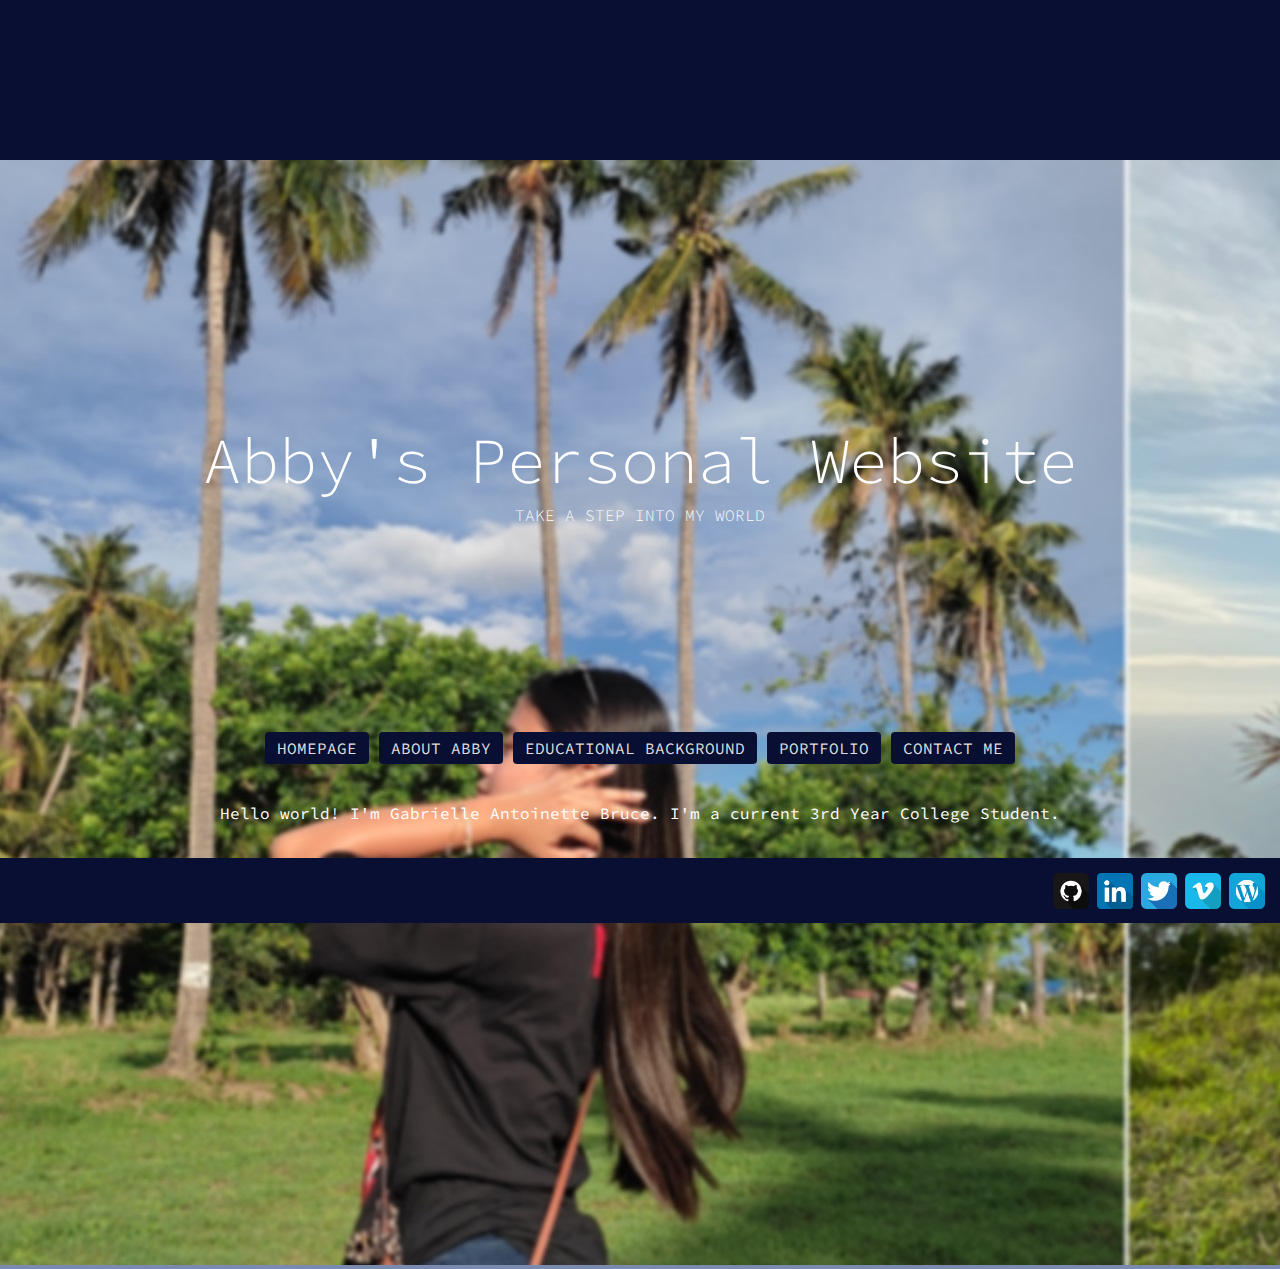
<file: personal-website/index.html>
<!DOCTYPE html>
<html lang="en">
<head>
	<meta charset="UTF-8">
	<title>welcome to personal profile</title>
	<meta name="viewport" content="width=device-width, initial-scale=1">
    <link href="https://fonts.googleapis.com/css?family=Asap|Comfortaa|Gudea|Hind+Guntur|Hind+Madurai|Hind+Vadodara|Maven+Pro|Ropa+Sans|Source+Code+Pro" rel="stylesheet">
	<link rel="stylesheet" href="css/main.css">
	<link href=”css/main.css” rel=”stylesheet”>
</head>
<body>
		<div class="hero">
			<div class = "cover"><img src="images/bg1.jpg"></div>
			<h1>Abby's Personal Website</h1>
			<h2>take a step into my world</h2>
		</div>
    	<div class="container">
    <header>
		<nav>
            <a href="index.html" class="button">homepage</a>
			<a href="about.html" class="button">about Abby</a>
            <a href="classes.html" class="button">Educational Background</a>
            <a href="resume.html" class="button">portfolio</a>
            <a href="contact.html" class="button">contact me</a>
		</nav>
    </header>
		<main role="main">
			<p align="center">Hello world! I'm Gabrielle Antoinette Bruce. I'm a current 3rd Year College Student.</p>
		</main>
    </div>
	<footer>
		<div class="container">
			<div class="social">
				<a href=""><img src="images/github.png" height="36" width="36" alt="github logo"></a>
				<a href=""><img src="images/linkedin.png" height="36" width="36" alt="linkedin logo"></a>
				<a href=""><img src="images/twitter.png" height="36" width="36" alt="twitter"></a>
				<a href=""><img src="images/vimeo.png" height="36" width="36" alt="vimeo"></a>
				<a href=""><img src="images/wordpress.png" height="36" width="36" alt="wordpress"></a>
			</div>
		</div>
	</footer>
</body>
</html>
</file>
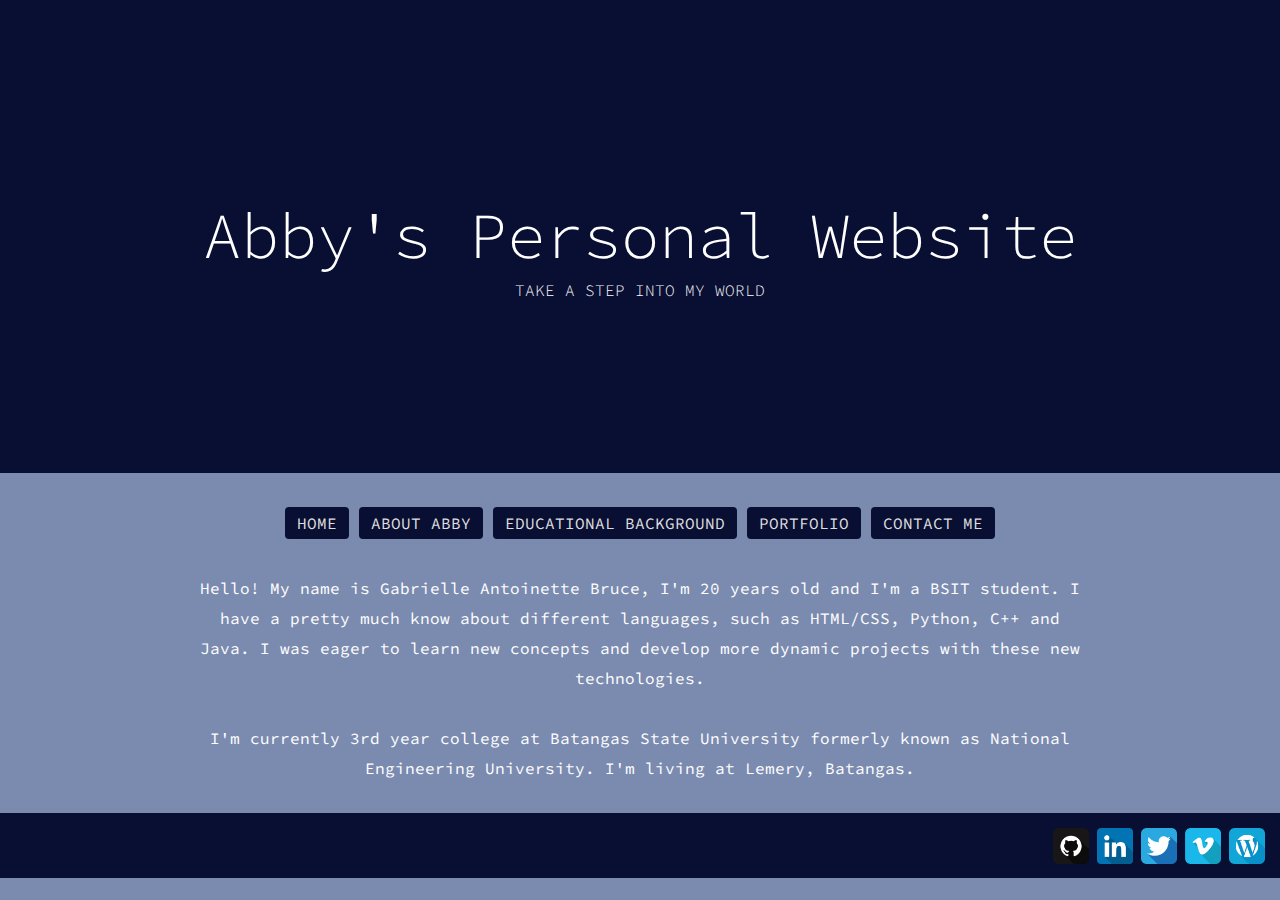
<file: personal-website/about.html>
<!DOCTYPE html>
<html lang="en">
<head>
	<meta charset="UTF-8">
	<title>welcome to personal profile</title>
	<meta name="viewport" content="width=device-width, initial-scale=1">
    <link href="https://fonts.googleapis.com/css?family=Asap|Comfortaa|Gudea|Hind+Guntur|Hind+Madurai|Hind+Vadodara|Maven+Pro|Ropa+Sans|Source+Code+Pro" rel="stylesheet">
	<link rel="stylesheet" href="css/main.css">
</head>
<body>
		<div class="hero">
			<h1>Abby's Personal Website</h1>
			<h2>take a step into my world</h2>
		</div>
    	<div class="container">
		<nav>
            <a href="index.html" class="button">Home</a>
			<a href="about.html" class="button">about Abby</a>
            <a href="classes.html" class="button">Educational  Background</a>
            <a href="resume.html" class="button">portfolio</a>
            <a href="contact.html" class="button">contact me</a>
		</nav>
		<main role="main">
			<p align="center">Hello! My name is Gabrielle Antoinette Bruce, I'm 20 years old and I'm a BSIT student. I have a pretty much know about different languages, such as HTML/CSS, Python, C++ and Java.  I was eager to learn new concepts and develop more dynamic projects with these new technologies. 
			<br><br>I'm currently 3rd year college at Batangas State University formerly known as National  Engineering University. I'm living at Lemery, Batangas.  </p>
		</main>
	</div>
	<footer>
		<div class="container">
			<div class="social">
				<a href=""><img src="images/github.png" height="36" width="36" alt="github logo"></a>
				<a href=""><img src="images/linkedin.png" height="36" width="36" alt="linkedin logo"></a>
				<a href=""><img src="images/twitter.png" height="36" width="36" alt="twitter"></a>
				<a href=""><img src="images/vimeo.png" height="36" width="36" alt="vimeo"></a>
				<a href=""><img src="images/wordpress.png" height="36" width="36" alt="wordpress"></a>
			</div>
		</div>
	</footer>
</body>
</html>
</file>
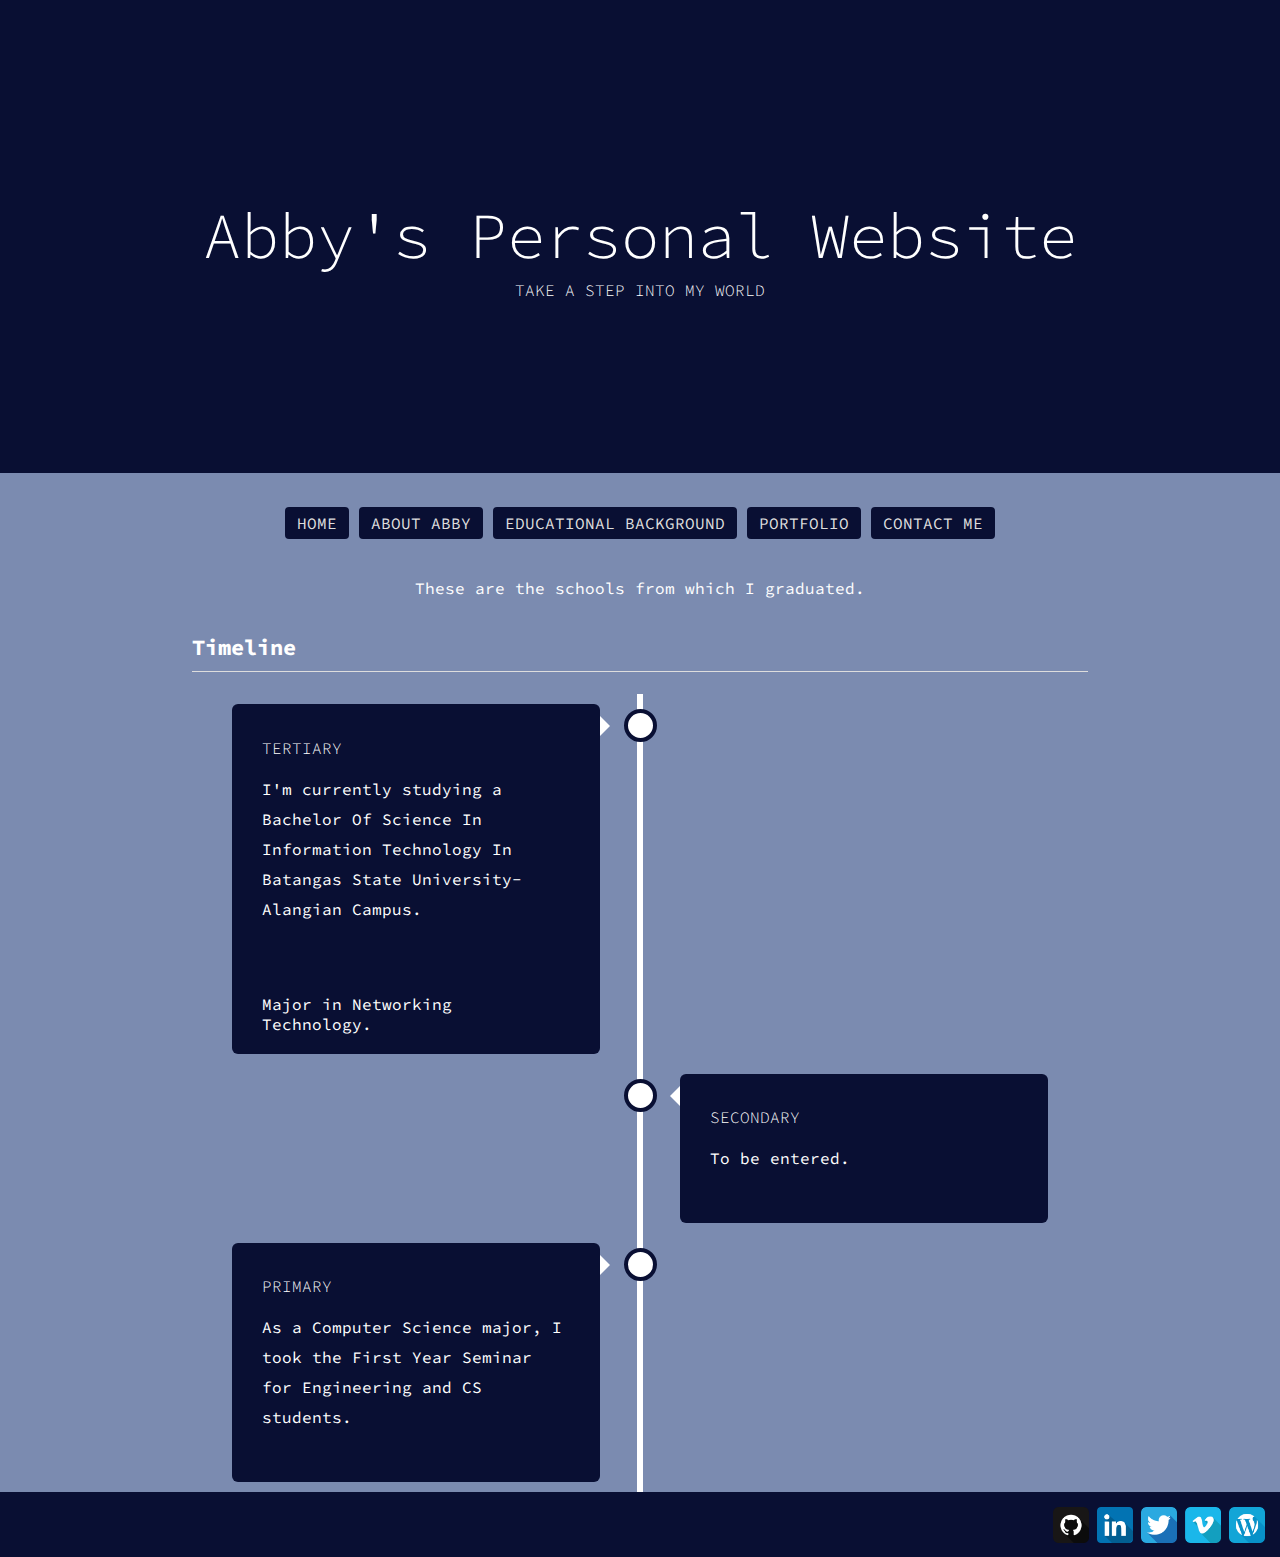
<file: personal-website/classes.html>
<!DOCTYPE html>
<html lang="en">
<head>
	<meta charset="UTF-8">
	<title>welcome to personal profile</title>
	<meta name="viewport" content="width=device-width, initial-scale=1">
    <link href="https://fonts.googleapis.com/css?family=Asap|Comfortaa|Gudea|Hind+Guntur|Hind+Madurai|Hind+Vadodara|Maven+Pro|Ropa+Sans|Source+Code+Pro" rel="stylesheet">
	<link rel="stylesheet" href="css/main.css">
</head>
<body>
		<div class="hero">
			<h1>Abby's Personal Website</h1>
			<h2>take a step into my world</h2>
		</div>
    	<div class="container">
		<nav>
			<a href="index.html" class="button">Home</a>
			<a href="about.html" class="button">about Abby</a>
            <a href="classes.html" class="button">Educational  Background</a>
            <a href="resume.html" class="button">portfolio</a>
            <a href="contact.html" class="button">contact me</a>
		</nav>
		<main role="main">
			<p align="center">These are the schools from which I graduated.</p>
			<h3>Timeline</h3>
<div class="timeline">
  <div class="tlcontainer tlleft">
    <div class="tlcontent">
      <h2>Tertiary</h2>
      <p>I'm currently studying a Bachelor Of Science In Information Technology In Batangas State University-Alangian Campus.</p>
      <br><br>Major in Networking Technology.
    </div>
  </div>
  <div class="tlcontainer tlright">
    <div class="tlcontent">
      <h2>Secondary</h2>
      <p>To be entered.</p>
    </div>
  </div>

  <div class="tlcontainer tlleft">
    <div class="tlcontent">
      <h2>Primary</h2>
      <p>As a Computer Science major, I took the First Year Seminar for Engineering and CS students.</p>
    </div>
  </div>
</div>
		</main>
	</div>
	<footer>
		<div class="container">
			<div class="social">
				<a href=""><img src="images/github.png" height="36" width="36" alt="github logo"></a>
				<a href=""><img src="images/linkedin.png" height="36" width="36" alt="linkedin logo"></a>
				<a href=""><img src="images/twitter.png" height="36" width="36" alt="twitter"></a>
				<a href=""><img src="images/vimeo.png" height="36" width="36" alt="vimeo"></a>
				<a href=""><img src="images/wordpress.png" height="36" width="36" alt="wordpress"></a>
			</div>
		</div>
	</footer>
</body>
</html>
</file>
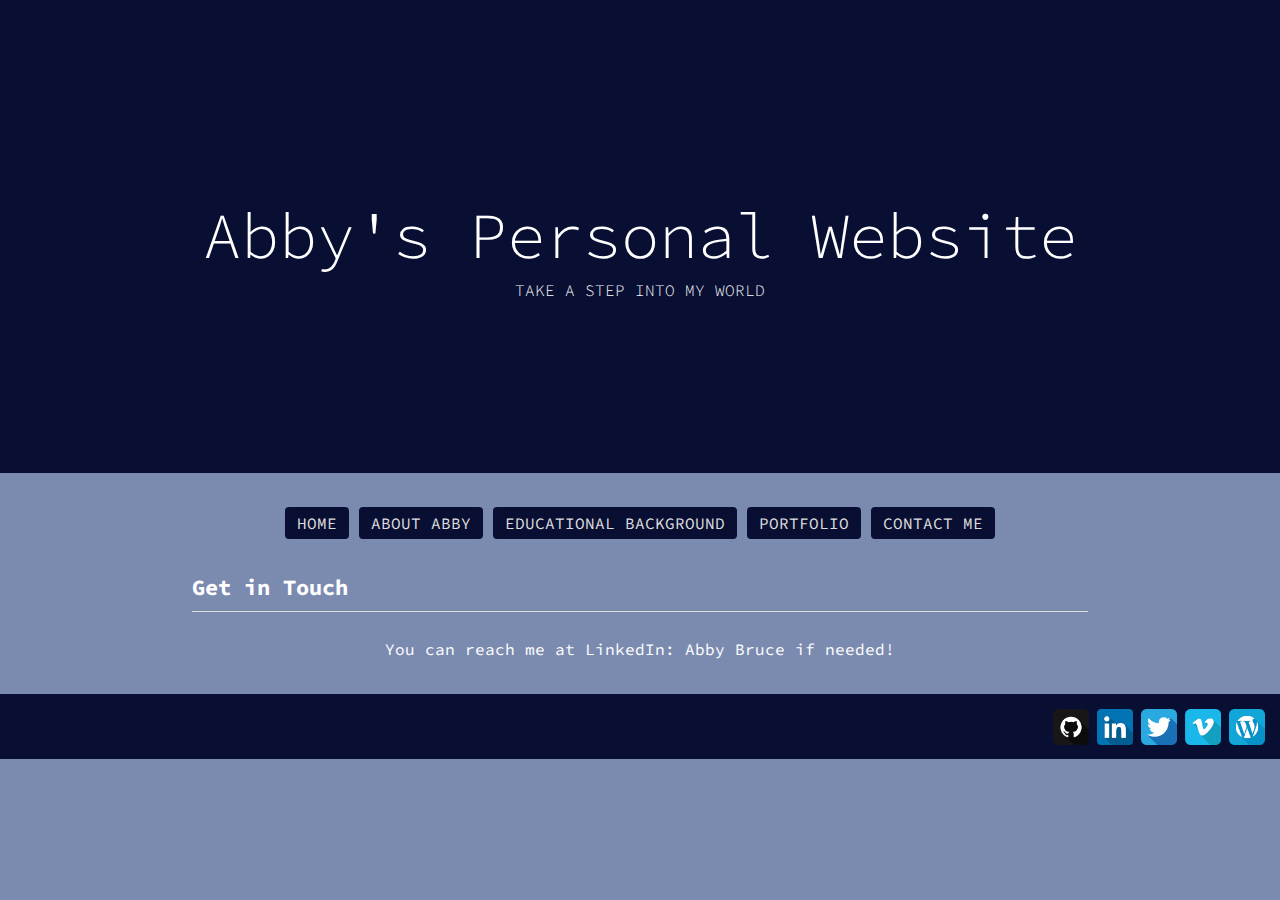
<file: personal-website/contact.html>
<!DOCTYPE html>
<html lang="en">
<head>
	<meta charset="UTF-8">
	<title>welcome to personal profile</title>
	<meta name="viewport" content="width=device-width, initial-scale=1">
    <link href="https://fonts.googleapis.com/css?family=Asap|Comfortaa|Gudea|Hind+Guntur|Hind+Madurai|Hind+Vadodara|Maven+Pro|Ropa+Sans|Source+Code+Pro" rel="stylesheet">
	<link rel="stylesheet" href="css/main.css">
</head>
<body>
	
		<div class="hero">
			<h1>Abby's Personal Website</h1>
			<h2>take a step into my world</h2>
		</div>
    	<div class="container">
		<nav>
            <a href="index.html" class="button">Home</a>
			<a href="about.html" class="button">about Abby</a>
            <a href="classes.html" class="button">Educational  Background</a>
            <a href="resume.html" class="button">portfolio</a>
            <a href="contact.html" class="button">contact me</a>
		</nav>
		<main role="main">
            <h3>Get in Touch</h3>
			<p align="center">You can reach me at LinkedIn: Abby Bruce if needed!</p>
		</main>
	</div>
	<footer>
		<div class="container">
			<div class="social">
				<a href=""><img src="images/github.png" height="36" width="36" alt="github logo"></a>
				<a href=""><img src="images/linkedin.png" height="36" width="36" alt="linkedin logo"></a>
				<a href=""><img src="images/twitter.png" height="36" width="36" alt="twitter"></a>
				<a href=""><img src="images/vimeo.png" height="36" width="36" alt="vimeo"></a>
				<a href=""><img src="images/wordpress.png" height="36" width="36" alt="wordpress"></a>
			</div>
		</div>
	</footer>
</body>
</html>
</file>
<file: personal-website/css/main.css>
/* FONTS
font-family: 'Hind Guntur', sans-serif;
font-family: 'Hind Vadodara', sans-serif;
font-family: 'Gudea', sans-serif;
font-family: 'Ropa Sans', sans-serif;
font-family: 'Source Code Pro', monospace;
font-family: 'Maven Pro', sans-serif;
font-family: 'Comfortaa', cursive;
font-family: 'Hind Madurai', sans-serif;
font-family: 'Asap', sans-serif; 98cfd9
*/

body {
    font-family: 'Source Code Pro', monospace;
	color: #fff;
	margin: 0;
    background-color: #7b8bb0;
}
h1 {
	font-size: 64px;
	font-weight: 300;
	line-height: 64px;
	margin-bottom: 0;
}
h2 {
   font-size: 16px;
   font-weight: 300;
   text-transform: uppercase;
}
h3 {
    font-size: 22px;
    border-bottom: 1px solid #ddd;
    padding-bottom: 10px;
}
p {
	margin-bottom: 30px;
	line-height: 30px;
}
img {
	border: 0;
}

a:link, a:active,a:visited {
    color: #ddd;
    text-decoration: none;
}
a:hover {
    text-decoration: underline;
    color: #7b8bb0;
}

main {
	width: 70%;
	display: block;
	margin-right: auto;
	margin-left: auto;
}
footer {
	color: #fff;
	position: relative;
	height: 65px;
	left: 0;
	bottom: 0;
	font-size: 14px;
	background-color: #090f33;
	width: 100%;
	padding: 15px;
}

.button {
	background-color: #090f33;
	padding-top: 6px;
	padding-right: 12px;
	padding-bottom: 6px;
	padding-left: 12px;
	color: #fff;
	border-radius: 4px;
	text-transform: uppercase;
	text-decoration: none;
}
nav {
	text-align: center;
	margin: 40px;
}

ul {
    font-size: 12.5px;
    line-height: 20px;
}
.hero {
	color: #fff;
	text-align: center;
	margin-bottom: 20px;
	padding-top: 160px;
	padding-bottom: 160px;
	background-color: #090f33;
	background-position: center center;
	background-repeat: no-repeat;
	background-size: cover;
}
.cover{
    width: 100%;
    height: 25vh;
}
.container {
	max-width: 1280px;
	margin-right: auto;
	margin-left: auto;
	min-width: 320px;
}
.social {
	float: right;
}

.left {
    float: left;
}

.right {
    float: right;
}

/* timeline code */
* {
    box-sizing: border-box;
}

.timeline {
    position: relative;
    max-width: 1200px;
    margin: 0 auto;
}

/* The actual timeline (the vertical ruler) */
.timeline::after {
    content: '';
    position: absolute;
    width: 6px;
    background-color: white;
    top: 0;
    bottom: 0;
    left: 50%;
    margin-left: -3px;
}

/* Container around content */
.tlcontainer {
    padding: 10px 40px;
    position: relative;
    background-color: inherit;
    width: 50%;
}

/* The circles on the timeline */
.tlcontainer::after {
    content: '';
    position: absolute;
    width: 25px;
    height: 25px;
    right: -17px;
    background-color: white;
    border: 4px solid #090f33;
    top: 15px;
    border-radius: 50%;
    z-index: 1;
}

/* Place the container to the left */
.tlleft {
    left: 0;
}

/* Place the container to the right */
.tlright {
    left: 50%;
}

/* Add arrows to the left container (pointing right) */
.tlleft::before {
    content: " ";
    height: 0;
    position: absolute;
    top: 22px;
    width: 0;
    z-index: 1;
    right: 30px;
    border: medium solid white;
    border-width: 10px 0 10px 10px;
    border-color: transparent transparent transparent white;
}

/* Add arrows to the right container (pointing left) */
.tlright::before {
    content: " ";
    height: 0;
    position: absolute;
    top: 22px;
    width: 0;
    z-index: 1;
    left: 30px;
    border: medium solid white;
    border-width: 10px 10px 10px 0;
    border-color: transparent white transparent transparent;
}

/* Fix the circle for containers on the right side */
.tlright::after {
    left: -16px;
}

/* The actual content */
.tlcontent {
    padding: 20px 30px;
    background-color:#090f33;
    position: relative;
    border-radius: 6px;
}

/* Media queries - Responsive timeline on screens less than 600px wide */
@media screen and (max-width: 600px) {
  /* Place the timelime to the left */
  .timeline::after {
    left: 31px;
  }
  
  /* Full-width containers */
  .tlcontainer {
    width: 100%;
    padding-left: 70px;
    padding-right: 25px;
  }
  
  /* Make sure that all arrows are pointing leftwards */
  .tlcontainer::before {
    left: 60px;
    border: medium solid white;
    border-width: 10px 10px 10px 0;
    border-color: transparent white transparent transparent;
  }

  /* Make sure all circles are at the same spot */
  .tlleft::after, .tlright::after {
    left: 15px;
  }
  
  /* Make all right containers behave like the left ones */
  .tlright {
    left: 0%;
  }}
  div.a {
			text-align: center;
		  }
</file>
